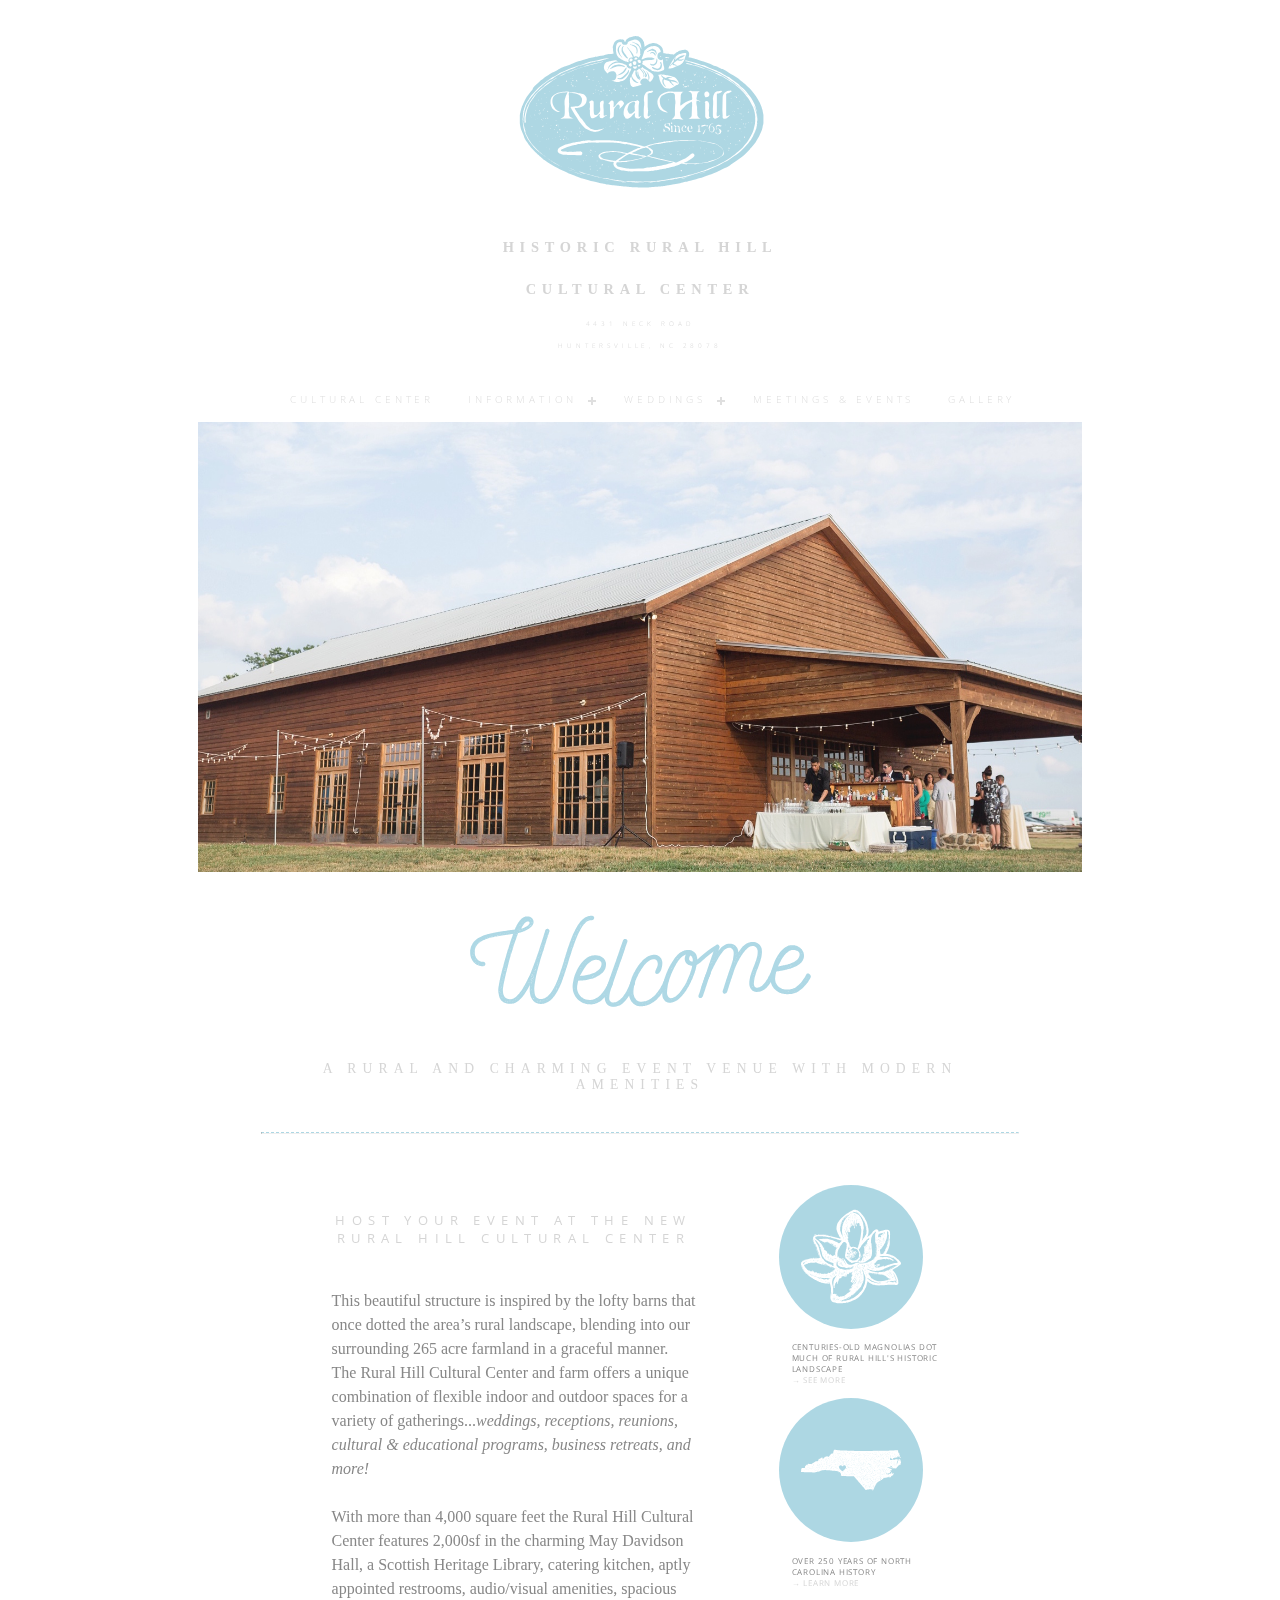
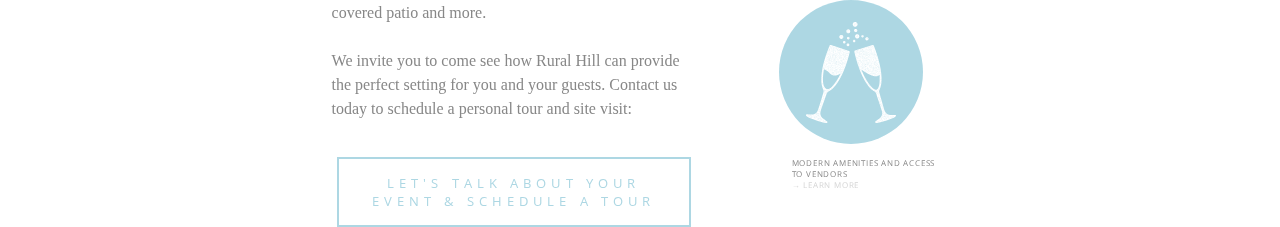
<file: index.html>
<!DOCTYPE html>
<!-- Rural Hill Events Website
design & development by Erin McCarthy
www.erinbmccarthy.com (c) 2017 -->

<html>
<!-- begin HTML -->

<head>
  <script type="text/javascript" src="js/jquery-3.2.1.min.js"></script>
  <!--javascript & jquery fade in effect -->
  <script type="text/javascript">
  $(document).ready(function() {
      $("body").css("display", "none");

      $("body").fadeIn(1000);

      $("a.transition").click(function(event){
          event.preventDefault();
          linkLocation = this.href;
          $("body").fadeOut(1000, redirectPage);
      });

      function redirectPage() {
          window.location = linkLocation;
      }
  });
  </script>

<!-- begin HEAD : metadata, charencoding
title, stylesheets, scripts, googlefonts. -->

<meta charset='utf-8'>
  <meta http-equiv="X-UA-Compatible" content="IE=edge">
  <meta name="viewport" content="width=device-width, initial-scale=1">

 <link rel="stylesheet" type="text/css" href="css/nav.css">
 <link rel="stylesheet" type="text/css" href="css/global.css">
 <script src="js/script.js"></script>
 <link href="https://fonts.googleapis.com/css?family=Open+Sans|Open+Sans+Condensed:300|Tinos" rel="stylesheet">




</head>
<!--end head -->

<body>

<!-- begin body -->

<div id="logo">
  <a href="index.html"><img class="logo" src="img/Logo.svg"></a>
  <h3>Historic Rural Hill</h3>
  <h3>Cultural Center</h3>
  <h4>4431 Neck Road</h4>
  <h4>Huntersville, NC 28078</h4><br>
</div>
<div id='wrapper'>
<div id='cssmenu'>
<ul>
   <li><a href='index.html' class="transition">Cultural Center</a></li>
   <li class='active'><a href='info.html' class="transition">Information</a>
      <ul>
         <li><a href='directions.html' class="transition">Directions</a>
         <li><a href='vendors.html' class="transition">Vendors</a></li>
         <li><a href='contact.html' class="transition">Contact</a></li>
      </ul>
   </li>
   <li class='active'><a href='weddings.html' class="transition">Weddings</a>
      <ul>
         <li><a href='policies.html' class="transition">Policies</a></li>
         <li><a href='amenities.html' class="transition">Amenities</a></li>
         <li><a href='vendors.html' class="transition">Vendors</a></li>
         <li><a href='gallery.html' class="transition">Gallery</a></li>
      </ul>
   </li>
   <li><a href='meet_events.html' class="transition">Meetings &amp; Events</a></li>
   <li><a href='gallery.html' class="transition">Gallery</a></li>
</ul>
</div>

<div class="container">
<div id = "slideshow" class ="hero">
    <div><img class =" heroimg" src = 'img/HomePhoto.jpg'></div>
    <div><img class="heroimg" src="img/weddings_hero_1.jpg"></div>
    <div><img class="heroimg" src="img/about_hero_1.jpg"></div>
</div>

<div class="welcome1"><img class="welcome-1" src="img/RH_Welcome.svg"></div>
<div class="charm">
A rural and charming event venue with modern amenities<br><br><br>
<hr class= "footer-rule">
</div>

<script>
$("#slideshow > div:gt(0)").hide();

setInterval(function() { 
  $('#slideshow > div:first')
    .fadeOut(3000)
    .next()
    .fadeIn(3000)
    .end()
    .appendTo('#slideshow');
},  6000);
</script>
<div class="left-2"><br>
<div class="textpad"><h5>Host your event at the new Rural Hill Cultural Center</h5>
<p>This beautiful structure is inspired by the lofty barns that once dotted the area’s rural landscape, blending into our surrounding 265 acre farmland in a graceful manner. The Rural Hill Cultural Center and farm offers a unique combination of flexible indoor and outdoor spaces for a variety of gatherings...<i>weddings, receptions, reunions, cultural &amp; educational programs, business retreats, and more!</i><br><br>With more than 4,000 square feet the Rural Hill Cultural Center features 2,000sf in the charming May Davidson Hall, a Scottish Heritage Library, catering kitchen, aptly appointed restrooms, audio/visual amenities, spacious covered patio and more.<br><br>We invite you to come see how Rural Hill can provide the perfect setting for you and your guests. Contact us today to schedule a personal tour and site visit:</p></div>
<button>Let's Talk About Your Event &amp; Schedule a Tour</button>
    
    </div>
<div class="right-1">
    <div class="circle">
    <img class="in-circle" src="img/RH_Magnolia.svg">
    </div>
    <div class="circlelink">Centuries-Old magnolias dot much of Rural Hill's Historic Landscape<br><a class= "circle-link" href="GALLERY.html">&rarr; SEE More</a></div>
    <div class="circle">
    <img class="in-circle" src="img/RH_NC.svg"></div>
    <div class="circlelink">Over 250 years of North
        Carolina history <br><a class= "circle-link" href="info.html">&rarr; Learn More</a></div>
    <div class="circle">
    <img class="in-circle" src="img/RH_event.svg"></div>
    <div class="circlelink">Modern amenities and access to vendors <br><a class= "circle-link" href="info.html">&rarr; Learn More</a></div>
</div>
<div class = "footer"></div>
    </div>

    </div>

    </body>
</html>
</file>
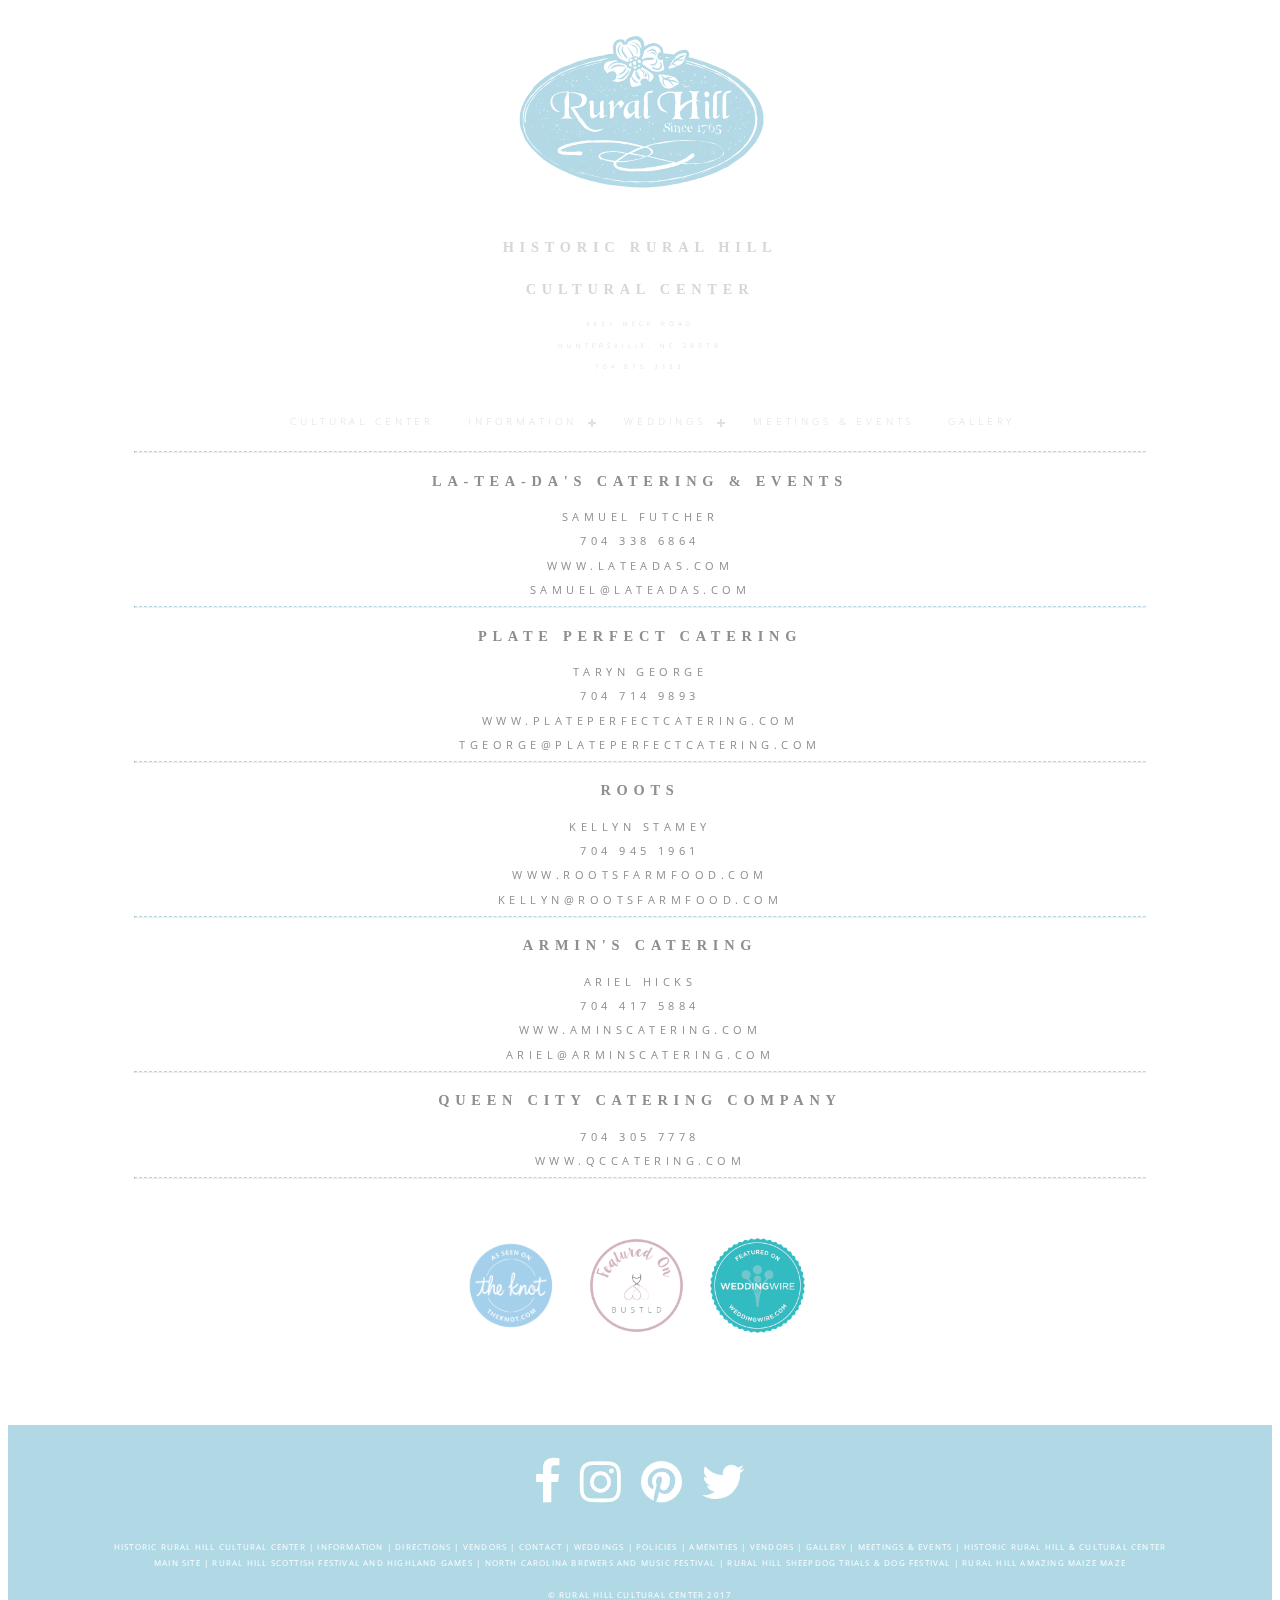
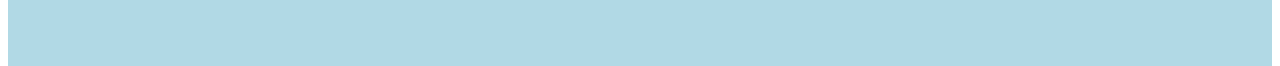
<file: contact.html>
<!DOCTYPE html>
<!-- Rural Hill Events Website
design & development by Erin McCarthy
www.erinbmccarthy.com (c) 2017 -->

<html>
<!-- begin HTML -->

<head>
  <script type="text/javascript" src="js/jquery-3.2.1.min.js"></script>
  <!--javascript & jquery fade in effect -->
  <script type="text/javascript">
  $(document).ready(function() {
      $("body").css("display", "none");

      $("body").fadeIn(1000);

      $("a.transition").click(function(event){
          event.preventDefault();
          linkLocation = this.href;
          $("body").fadeOut(1000, redirectPage);
      });

      function redirectPage() {
          window.location = linkLocation;
      }
  });
  </script>

<!-- begin HEAD : metadata, charencoding
title, stylesheets, scripts, googlefonts. -->

<meta charset='utf-8'>
  <meta http-equiv="X-UA-Compatible" content="IE=edge">
  <meta name="viewport" content="width=device-width, initial-scale=1">

 <link rel="stylesheet" type="text/css" href="css/nav.css">
 <link rel="stylesheet" type="text/css" href="css/global.css">
 <script src="js/script.js"></script>
 <link href="https://fonts.googleapis.com/css?family=Open+Sans|Open+Sans+Condensed:300|Tinos" rel="stylesheet">
<link rel="stylesheet" href="https://cdnjs.cloudflare.com/ajax/libs/font-awesome/4.7.0/css/font-awesome.min.css">



</head>
<!--end head -->

<body>

<!-- begin body -->

<div id="logo">
  <a href="index.html"><img class="logo" src="img/Logo.svg"></a>
  <h3>Historic Rural Hill</h3>
  <h3>Cultural Center</h3>
  <h4>4431 Neck Road</h4>
  <h4>Huntersville, NC 28078</h4>
  <h4>704 875 3133</h4><br>
</div>
<div id='wrapper'>
<div id='cssmenu'>
<ul>
   <li><a href='index.html' class="transition">Cultural Center</a></li>
   <li class='active'><a href='info.html' class="transition">Information</a>
      <ul>
         <li><a href='directions.html' class="transition">Directions</a>
         <li><a href='vendors.html' class="transition">Vendors</a></li>
         <li><a href='contact.html' class="transition">Contact</a></li>
      </ul>
   </li>
   <li class='active'><a href='weddings.html' class="transition">Weddings</a>
      <ul>
         <li><a href='policies.html' class="transition">Policies</a></li>
         <li><a href='amenities.html' class="transition">Amenities</a></li>
         <li><a href='vendors.html' class="transition">Vendors</a></li>
         <li><a href='gallery.html' class="transition">Gallery</a></li>
      </ul>
   </li>
   <li><a href='meet_events.html' class="transition">Meetings &amp; Events</a></li>
   <li><a href='gallery.html' class="transition">Gallery</a></li>
</ul>
</div>

<div class="container">

<!-- begin information -->
    <div class ="centerdiv">
    <div class= "textpad">
    <hr class= "footer-rule">
    <h3 style="color:gray">La-Tea-Da's Catering &amp; Events</h3>
    <h2 style="color:gray">Samuel Futcher</h2>
    <h2 style="color:gray">704 338 6864</h2>
    <h2><a style="color:gray" href="www.lateaads.com">www.lateadas.com</a></h2>
    <h2 style="color:gray">samuel@lateadas.com</h2>
    <hr class= "footer-rule">
    <h3 style="color:gray">Plate Perfect Catering</h3>
    <h2 style="color:gray">Taryn George</h2>
    <h2 style="color:gray">704 714 9893</h2>
    <h2><a href="www.plateperfectcatering.com" style="color:gray">www.plateperfectcatering.com</a></h2>
    <h2 style="color:gray">tgeorge@plateperfectcatering.com</h2>
    <hr class= "footer-rule">
    <h3 style="color:gray">Roots</h3>
    <h2 style="color:gray">Kellyn Stamey</h2>
    <h2 style="color:gray">704 945 1961</h2>
    <h2><a href="www.rootsfarmfood.com" style="color:gray">www.rootsfarmfood.com</a></h2>
    <h2 style="color:gray">kellyn@rootsfarmfood.com</h2>
    <hr class= "footer-rule">
    <h3 style="color:gray">Armin's Catering</h3>
    <h2 style="color:gray">Ariel Hicks</h2>
    <h2 style="color:gray">704 417 5884</h2>
    <h2><a href="www.arminscatering.com" style="color:gray">www.aminscatering.com</a></h2>
    <h2 style="color:gray">ariel@arminscatering.com</h2>
    <hr class= "footer-rule">
    <h3 style="color:gray">Queen City Catering Company</h3>
    <h2 style="color:gray">704 305 7778</h2>
    <h2><a href="www.QCcatering.com.com" style="color:gray">www.QCcatering.com</a></h2>
    <hr class= "footer-rule">
    </div>
    </div>
    
    

<!--begin footer -->
<div class = "footer1">
    <div class="links">
    <img  class= "vendor" src="img/VendorBadge_AsSeenOnWeb_fe690073f72a2750ec47dde6f9c1b5ca.png">
    <img class="vendor" src="img/Featured-On-Bustld-v1.0-300x300.png"><img class="vendor" src="img/640363_orig.png"></div></div>
<div class="footer2">
    <div class="social">
    <a href="#" id="fa" class="fa fa-facebook"></a>
    <a href="#" id ="fa" class="fa fa-instagram"></a>
    <a href="#" id = "fa" class="fa fa-pinterest"></a>
    <a href="#" id ="fa" class="fa fa-twitter"></a>
    </div>
    <div class="footwrap">
    <a href="index.html">Historic Rural Hill Cultural Center</a> |
    <a href="info.html">Information</a> |
    <a href="directions.html">Directions</a> |
    <a href="vendors.html">Vendors</a> |
    <a href="contact.html">Contact</a> |
    <a href="weddings.html">Weddings</a> |
    <a href="policies.html">Policies</a> |
    <a href="amenities.html">Amenities</a> |
    <a href="vendors.html">Vendors</a> |
    <a href="gallery.html">Gallery</a> |
    <a href="meet_events.html">Meetings &AMP; Events</a> |
    <a href="http://www.ruralhill.net/">Historic Rural Hill &amp; Cultural Center Main Site</a> |
    <a href="http://www.ruralhillscottishfestivals.net/Historic">Rural Hill Scottish Festival and Highland Games</a> |
    <a href="http://www.ncbrewersandmusic.com/">North Carolina Brewers and Music Festival</a> |
    <a href="http://www.ruralhill.net/SheepdogTrials.asp">Rural Hill Sheepdog Trials &amp; Dog Festival</a> |
    <a href="http://www.ruralhill.net/AmazingMaizeMaze.asp">Rural Hill Amazing Maize Maze</a><br><br>
    &copy; Rural Hill Cultural Center 2017<br>

    </div> <!--end footer 2-->
</div> <!--end container-->
    
</div>
</div><!--end wrapper-->
</body><!--end body-->
</html><!--end html-->
</file>
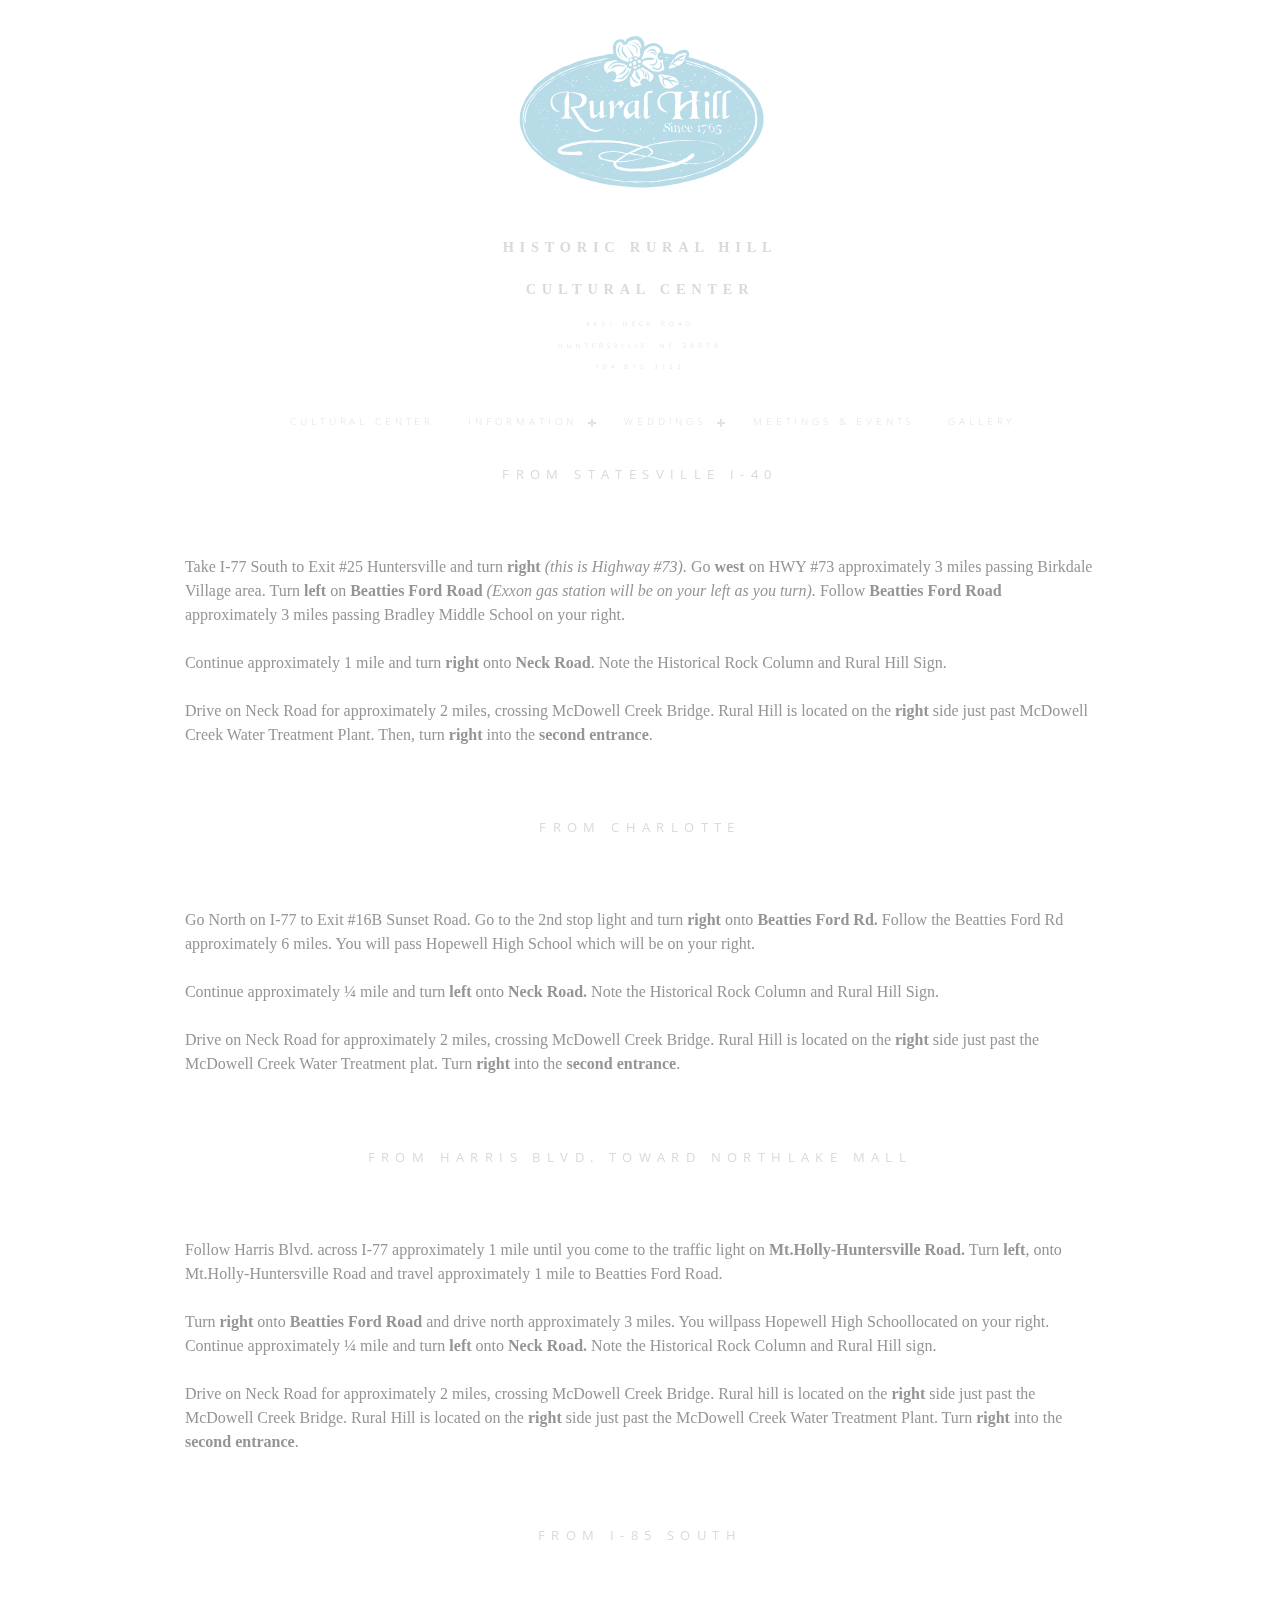
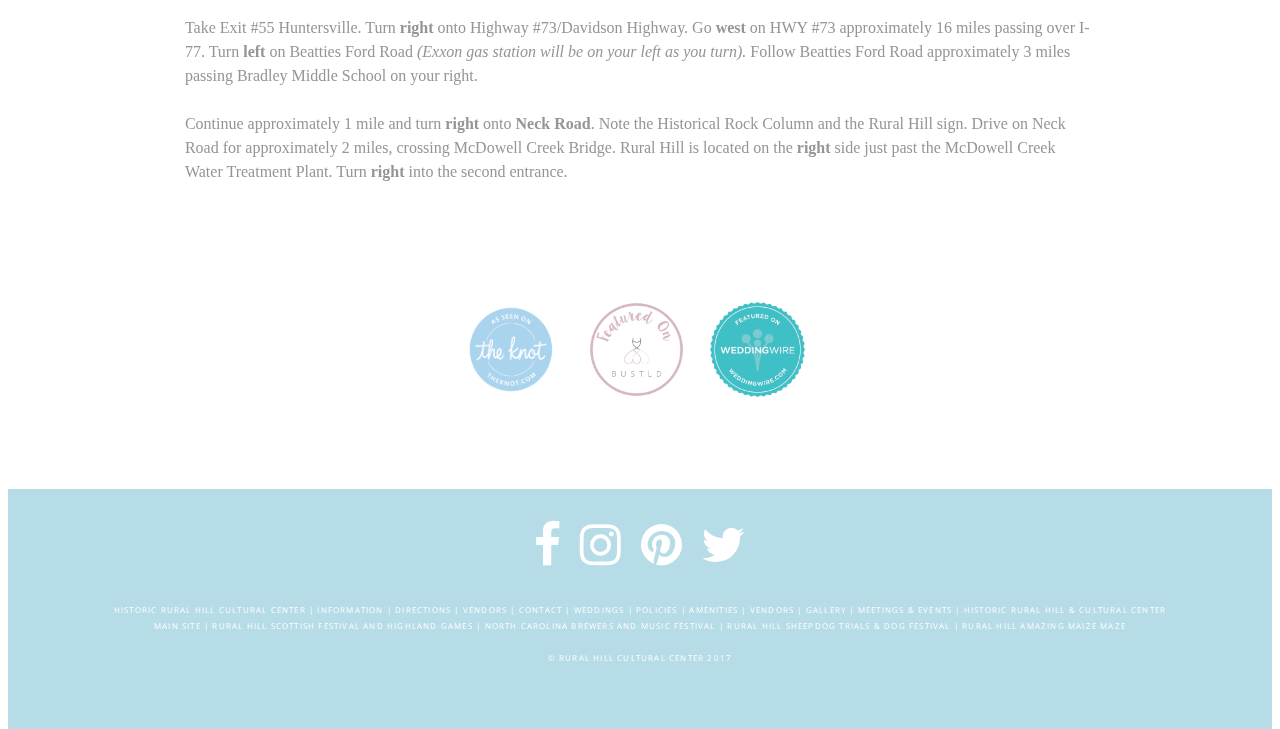
<file: directions.html>
<!DOCTYPE html>
<!-- Rural Hill Events Website
design & development by Erin McCarthy
www.erinbmccarthy.com (c) 2017 -->

<html>
<!-- begin HTML -->

<head>
  <script type="text/javascript" src="js/jquery-3.2.1.min.js"></script>
  <!--javascript & jquery fade in effect -->
  <script type="text/javascript">
  $(document).ready(function() {
      $("body").css("display", "none");

      $("body").fadeIn(1000);

      $("a.transition").click(function(event){
          event.preventDefault();
          linkLocation = this.href;
          $("body").fadeOut(1000, redirectPage);
      });

      function redirectPage() {
          window.location = linkLocation;
      }
  });
  </script>

<!-- begin HEAD : metadata, charencoding
title, stylesheets, scripts, googlefonts. -->

<meta charset='utf-8'>
  <meta http-equiv="X-UA-Compatible" content="IE=edge">
  <meta name="viewport" content="width=device-width, initial-scale=1">

 <link rel="stylesheet" type="text/css" href="css/nav.css">
 <link rel="stylesheet" type="text/css" href="css/global.css">
 <script src="js/script.js"></script>
 <link href="https://fonts.googleapis.com/css?family=Open+Sans|Open+Sans+Condensed:300|Tinos" rel="stylesheet">
<link rel="stylesheet" href="https://cdnjs.cloudflare.com/ajax/libs/font-awesome/4.7.0/css/font-awesome.min.css">



</head>
<!--end head -->

<body>

<!-- begin body -->

<div id="logo">
  <a href="index.html"><img class="logo" src="img/Logo.svg"></a>
  <h3>Historic Rural Hill</h3>
  <h3>Cultural Center</h3>
  <h4>4431 Neck Road</h4>
  <h4>Huntersville, NC 28078</h4>
  <h4>704 875 3133</h4><br>
</div>
<div id='wrapper'>
<div id='cssmenu'>
<ul>
   <li><a href='index.html' class="transition">Cultural Center</a></li>
   <li class='active'><a href='info.html' class="transition">Information</a>
      <ul>
         <li><a href='directions.html' class="transition">Directions</a>
         <li><a href='vendors.html' class="transition">Vendors</a></li>
         <li><a href='contact.html' class="transition">Contact</a></li>
      </ul>
   </li>
   <li class='active'><a href='weddings.html' class="transition">Weddings</a>
      <ul>
         <li><a href='policies.html' class="transition">Policies</a></li>
         <li><a href='amenities.html' class="transition">Amenities</a></li>
         <li><a href='vendors.html' class="transition">Vendors</a></li>
         <li><a href='gallery.html' class="transition">Gallery</a></li>
      </ul>
   </li>
   <li><a href='meet_events.html' class="transition">Meetings &amp; Events</a></li>
   <li><a href='gallery.html' class="transition">Gallery</a></li>
</ul>
</div>

<div class="container">

<!-- begin information -->
    <div class ="centerdiv">
    <div class= "textpad">
    <h5>From Statesville I-40</h5>
    <p>Take I-77 South to Exit #25 Huntersville and turn <strong>right</strong><I> (this is Highway #73).</I> Go <strong>west</strong> on HWY #73 approximately 3 miles passing Birkdale Village area. Turn <strong>left</strong> on <strong>Beatties Ford Road</strong> <i>(Exxon gas station will be on your left as you turn).</i> Follow <strong>Beatties Ford Road</strong> approximately 3 miles passing Bradley Middle School on your right.<br><br>
    Continue approximately 1 mile and turn <strong>right</strong> onto <strong>Neck Road</strong>. Note the Historical Rock Column and Rural Hill Sign.<br><br>
    Drive on Neck Road for approximately 2 miles, crossing McDowell Creek Bridge. Rural Hill is located on the <strong>right</strong> side just past McDowell Creek Water Treatment Plant. Then, turn <strong>right</strong> into the <strong>second entrance</strong>.</p>
    <h5>From Charlotte</h5>
    <p>Go North on I-77 to Exit #16B Sunset Road. Go to the 2nd stop light and turn <strong>right</strong> onto <strong>Beatties Ford Rd.</strong> Follow the Beatties Ford Rd approximately 6 miles. You will pass Hopewell High School which will be on your right.<br><br>Continue approximately &frac14; mile and turn <strong>left</strong> onto <strong>Neck Road.</strong> Note the Historical Rock Column and Rural Hill Sign.<br><br>Drive on Neck Road for approximately 2 miles, crossing McDowell Creek Bridge. Rural Hill is located on the <strong>right</strong> side just past the McDowell Creek Water Treatment plat. Turn <strong>right</strong> into the <strong>second entrance</strong>.</p>
    <h5>From Harris Blvd. toward Northlake Mall</h5>
    <p>Follow Harris Blvd. across I-77 approximately 1 mile until you come to the traffic light on <strong>Mt.Holly-Huntersville Road.</strong> Turn <strong>left</strong>, onto Mt.Holly-Huntersville Road and travel approximately 1 mile to Beatties Ford Road.<br><br>Turn <strong>right</strong> onto <strong>Beatties Ford Road</strong> and drive north approximately 3 miles. You willpass Hopewell High Schoollocated on your right. Continue approximately &frac14; mile and turn <strong>left</strong> onto <strong>Neck Road.</strong> Note the Historical Rock Column and Rural Hill sign.<br><br>Drive on Neck Road for approximately 2 miles, crossing McDowell Creek Bridge. Rural hill is located on the <strong>right</strong> side just past the McDowell Creek Bridge. Rural Hill is located on the <strong>right</strong> side just past the McDowell Creek Water Treatment Plant. Turn <strong>right</strong> into the <strong>second entrance</strong>.</p>
    
    <h5>From I-85 South</h5>
    <p>Take Exit #55 Huntersville. Turn <strong>right</strong> onto Highway #73/Davidson Highway. Go <strong>west</strong> on HWY #73 approximately 16 miles passing over I-77. Turn <strong>left</strong> on Beatties Ford Road <i>(Exxon gas station will be on your left as you turn).</i> Follow Beatties Ford Road approximately 3 miles passing Bradley Middle School on your right.<br><br>
    Continue approximately 1 mile and turn <strong>right</strong> onto <strong>Neck Road</strong>. Note the Historical Rock Column and the Rural Hill sign. Drive on Neck Road for approximately 2 miles, crossing McDowell Creek Bridge. Rural Hill is located on the <strong>right</strong> side just past the McDowell Creek Water Treatment Plant. Turn <strong>right</strong> into the second entrance.
    </p>
        
        
        
        
        
    </div>
    </div>
    
    

<!--begin footer -->
<div class = "footer1">
    <div class="links">
    <img  class= "vendor" src="img/VendorBadge_AsSeenOnWeb_fe690073f72a2750ec47dde6f9c1b5ca.png">
    <img class="vendor" src="img/Featured-On-Bustld-v1.0-300x300.png"><img class="vendor" src="img/640363_orig.png"></div></div>
<div class="footer2">
    <div class="social">
    <a href="#" id="fa" class="fa fa-facebook"></a>
    <a href="#" id ="fa" class="fa fa-instagram"></a>
    <a href="#" id = "fa" class="fa fa-pinterest"></a>
    <a href="#" id ="fa" class="fa fa-twitter"></a>
    </div>
    <div class="footwrap">
    <a href="index.html">Historic Rural Hill Cultural Center</a> |
    <a href="info.html">Information</a> |
    <a href="directions.html">Directions</a> |
    <a href="vendors.html">Vendors</a> |
    <a href="contact.html">Contact</a> |
    <a href="weddings.html">Weddings</a> |
    <a href="policies.html">Policies</a> |
    <a href="amenities.html">Amenities</a> |
    <a href="vendors.html">Vendors</a> |
    <a href="gallery.html">Gallery</a> |
    <a href="meet_events.html">Meetings &AMP; Events</a> |
    <a href="http://www.ruralhill.net/">Historic Rural Hill &amp; Cultural Center Main Site</a> |
    <a href="http://www.ruralhillscottishfestivals.net/Historic">Rural Hill Scottish Festival and Highland Games</a> |
    <a href="http://www.ncbrewersandmusic.com/">North Carolina Brewers and Music Festival</a> |
    <a href="http://www.ruralhill.net/SheepdogTrials.asp">Rural Hill Sheepdog Trials &amp; Dog Festival</a> |
    <a href="http://www.ruralhill.net/AmazingMaizeMaze.asp">Rural Hill Amazing Maize Maze</a><br><br>
    &copy; Rural Hill Cultural Center 2017<br>

    </div> <!--end footer 2-->
</div> <!--end container-->
    
</div>
</div><!--end wrapper-->
</body><!--end body-->
</html><!--end html-->
</file>
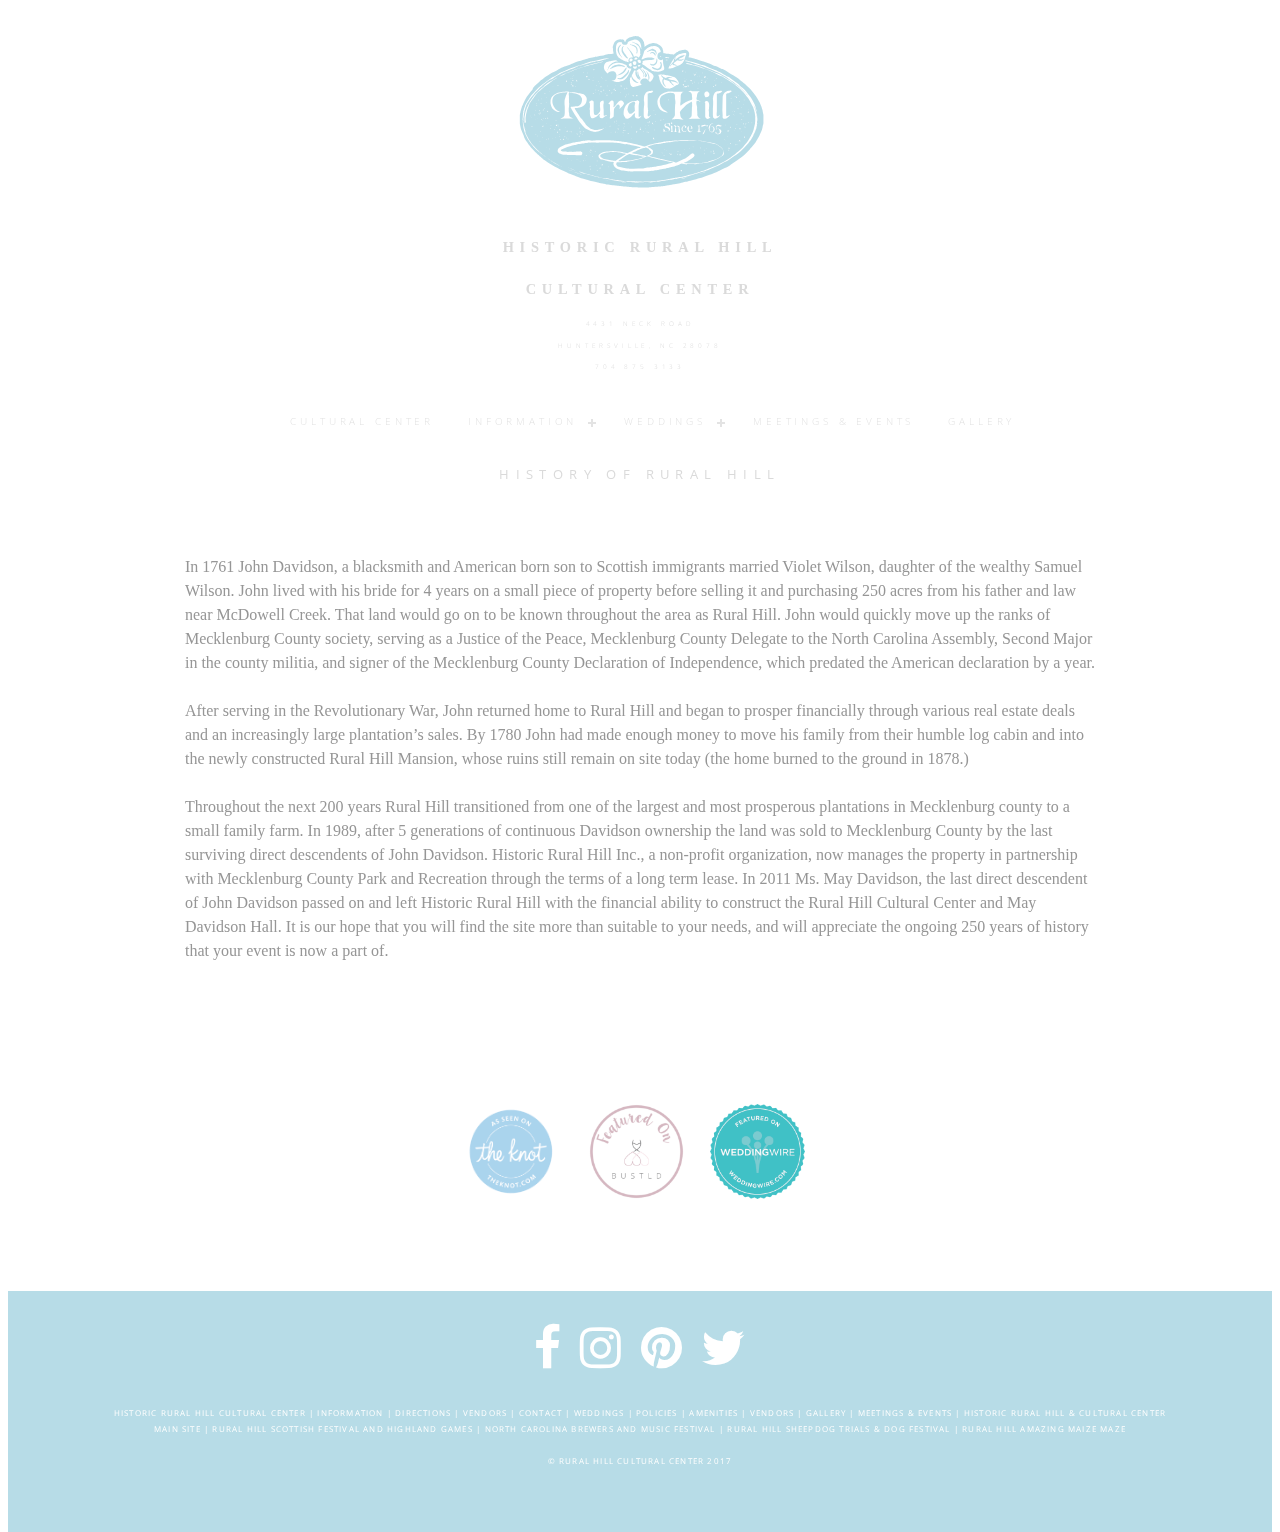
<file: info.html>
<!DOCTYPE html>
<!-- Rural Hill Events Website
design & development by Erin McCarthy
www.erinbmccarthy.com (c) 2017 -->

<html>
<!-- begin HTML -->

<head>
  <script type="text/javascript" src="js/jquery-3.2.1.min.js"></script>
  <!--javascript & jquery fade in effect -->
  <script type="text/javascript">
  $(document).ready(function() {
      $("body").css("display", "none");

      $("body").fadeIn(1000);

      $("a.transition").click(function(event){
          event.preventDefault();
          linkLocation = this.href;
          $("body").fadeOut(1000, redirectPage);
      });

      function redirectPage() {
          window.location = linkLocation;
      }
  });
  </script>

<!-- begin HEAD : metadata, charencoding
title, stylesheets, scripts, googlefonts. -->

<meta charset='utf-8'>
  <meta http-equiv="X-UA-Compatible" content="IE=edge">
  <meta name="viewport" content="width=device-width, initial-scale=1">

 <link rel="stylesheet" type="text/css" href="css/nav.css">
 <link rel="stylesheet" type="text/css" href="css/global.css">
 <script src="js/script.js"></script>
 <link href="https://fonts.googleapis.com/css?family=Open+Sans|Open+Sans+Condensed:300|Tinos" rel="stylesheet">
<link rel="stylesheet" href="https://cdnjs.cloudflare.com/ajax/libs/font-awesome/4.7.0/css/font-awesome.min.css">



</head>
<!--end head -->

<body>

<!-- begin body -->

<div id="logo">
  <a href="index.html"><img class="logo" src="img/Logo.svg"></a>
  <h3>Historic Rural Hill</h3>
  <h3>Cultural Center</h3>
  <h4>4431 Neck Road</h4>
  <h4>Huntersville, NC 28078</h4>
  <h4>704 875 3133</h4><br>
</div>
<div id='wrapper'>
<div id='cssmenu'>
<ul>
   <li><a href='index.html' class="transition">Cultural Center</a></li>
   <li class='active'><a href='info.html' class="transition">Information</a>
      <ul>
         <li><a href='directions.html' class="transition">Directions</a>
         <li><a href='vendors.html' class="transition">Vendors</a></li>
         <li><a href='contact.html' class="transition">Contact</a></li>
      </ul>
   </li>
   <li class='active'><a href='weddings.html' class="transition">Weddings</a>
      <ul>
         <li><a href='policies.html' class="transition">Policies</a></li>
         <li><a href='amenities.html' class="transition">Amenities</a></li>
         <li><a href='vendors.html' class="transition">Vendors</a></li>
         <li><a href='gallery.html' class="transition">Gallery</a></li>
      </ul>
   </li>
   <li><a href='meet_events.html' class="transition">Meetings &amp; Events</a></li>
   <li><a href='gallery.html' class="transition">Gallery</a></li>
</ul>
</div>

<div class="container">

<!-- begin information -->
    <div class ="centerdiv">
    <div class= "textpad">
    <h5>HISTORY OF RURAL HILL</h5>
    <p>In 1761 John Davidson, a blacksmith and American born son to Scottish immigrants married Violet Wilson, daughter of the wealthy Samuel Wilson. John lived with his bride for 4 years on a small piece of property before selling it and purchasing 250 acres from his father and law near McDowell Creek. That land would go on to be known throughout the area as Rural Hill. John would quickly move up the ranks of Mecklenburg County society, serving as a Justice of the Peace, Mecklenburg County Delegate to the North Carolina Assembly, Second Major in the county militia, and signer of the Mecklenburg County Declaration of Independence, which predated the American declaration by a year.<br><br>
        
    After serving in the Revolutionary War, John returned home to Rural Hill and began to prosper financially through various real estate deals and an increasingly large plantation’s sales. By 1780 John had made enough money to move his family from their humble log cabin and into the newly constructed Rural Hill Mansion, whose ruins still remain on site today (the home burned to the ground in 1878.)<br><br>
    
    Throughout the next 200 years Rural Hill transitioned from one of the largest and most prosperous plantations in Mecklenburg county to a small family farm. In 1989, after 5 generations of continuous Davidson ownership the land was sold to Mecklenburg County by the last surviving direct descendents of John Davidson. Historic Rural Hill Inc., a non-profit organization, now manages the property in partnership with Mecklenburg County Park and Recreation through the terms of a long term lease. In 2011 Ms. May Davidson, the last direct descendent of John Davidson passed on and left Historic Rural Hill with the financial ability to construct the Rural Hill Cultural Center and May Davidson Hall. It is our hope that you will find the site more than suitable to your needs, and will appreciate the ongoing 250 years of history that your event is now a part of.<br><br>
    
    </div>
    </div>
    
    

<!--begin footer -->
<div class = "footer1">
    <div class="links">
    <img  class= "vendor" src="img/VendorBadge_AsSeenOnWeb_fe690073f72a2750ec47dde6f9c1b5ca.png">
    <img class="vendor" src="img/Featured-On-Bustld-v1.0-300x300.png"><img class="vendor" src="img/640363_orig.png"></div></div>
<div class="footer2">
    <div class="social">
    <a href="#" id="fa" class="fa fa-facebook"></a>
    <a href="#" id ="fa" class="fa fa-instagram"></a>
    <a href="#" id = "fa" class="fa fa-pinterest"></a>
    <a href="#" id ="fa" class="fa fa-twitter"></a>
    </div>
    <div class="footwrap">
    <a href="index.html">Historic Rural Hill Cultural Center</a> |
    <a href="info.html">Information</a> |
    <a href="directions.html">Directions</a> |
    <a href="vendors.html">Vendors</a> |
    <a href="contact.html">Contact</a> |
    <a href="weddings.html">Weddings</a> |
    <a href="policies.html">Policies</a> |
    <a href="amenities.html">Amenities</a> |
    <a href="vendors.html">Vendors</a> |
    <a href="gallery.html">Gallery</a> |
    <a href="meet_events.html">Meetings &AMP; Events</a> |
    <a href="http://www.ruralhill.net/">Historic Rural Hill &amp; Cultural Center Main Site</a> |
    <a href="http://www.ruralhillscottishfestivals.net/Historic">Rural Hill Scottish Festival and Highland Games</a> |
    <a href="http://www.ncbrewersandmusic.com/">North Carolina Brewers and Music Festival</a> |
    <a href="http://www.ruralhill.net/SheepdogTrials.asp">Rural Hill Sheepdog Trials &amp; Dog Festival</a> |
    <a href="http://www.ruralhill.net/AmazingMaizeMaze.asp">Rural Hill Amazing Maize Maze</a><br><br>
    &copy; Rural Hill Cultural Center 2017<br>

    </div> <!--end footer 2-->
</div> <!--end container-->
    
</div>
</div><!--end wrapper-->
</body><!--end body-->
</html><!--end html-->
</file>
<file: css/nav.css>
@import url(http://fonts.googleapis.com/css?family=Montserrat:400,700);
#cssmenu,
#cssmenu ul,
#cssmenu ul li,
#cssmenu ul li a,
#cssmenu #menu-button {
  margin: 0;
  padding: 0;
  border: 0;
  list-style: none;
  line-height: 1;
  display: block;
  position: relative;
  -webkit-box-sizing: border-box;
  -moz-box-sizing: border-box;
  box-sizing: border-box;
}
#cssmenu:after,
#cssmenu > ul:after {
  content: ".";
  display: block;
  clear: both;
  visibility: hidden;
  line-height: 0;
  height: 0;
}
#cssmenu #menu-button {
  display: none;
}
#cssmenu {
  font-family: 'Open Sans', sans-serif;
  letter-spacing: 0.3em;
  font-weight: 200;
  font-size: 1em;
  background-color: white;
  width: 75%;
  margin-left: 21%;
  margin-right: 15%;
  z-index: 99999;
}
#cssmenu > ul > li {
  float: left;
}
#cssmenu.align-center > ul {
  font-size: 0;
  text-align: center;
}
#cssmenu.align-center > ul > li {
  display: inline-block;
  float: none;
}
#cssmenu.align-center ul ul {
  text-align: left;
}
#cssmenu.align-right > ul > li {
  float: right;
}
#cssmenu > ul > li > a {
  padding: 17px;
  font-size: 0.6em;
  letter-spacing: 0.4em;
  color: #dddddd;
  font-weight: 200;
  text-transform: uppercase;
  text-decoration: none;
}
#cssmenu > ul > li:hover > a {
  color: #ffffff;
  background-color: #A8D5E2;
  -webkit-transition: all .45s ease;
  -moz-transition: all .45s ease;
  -ms-transition: all .45s ease;
  -o-transition: all .45s ease;
  transition: all .45s ease;

}
#cssmenu > ul > li.has-sub > a {
  padding-right: 30px;
}
#cssmenu > ul > li.has-sub > a:after {
  position: absolute;
  top: 22px;
  right: 11px;
  width: 8px;
  height: 2px;
  display: block;
  background: #dddddd;
  content: '';
}
#cssmenu > ul > li.has-sub > a:before {
  position: absolute;
  top: 19px;
  right: 14px;
  display: block;
  width: 2px;
  height: 8px;
  background: #dddddd;
  content: '';
  -webkit-transition: all .25s ease;
  -moz-transition: all .25s ease;
  -ms-transition: all .25s ease;
  -o-transition: all .25s ease;
  transition: all .25s ease;
}
#cssmenu > ul > li.has-sub:hover > a:before {
  top: 23px;
  height: 0;
}
#cssmenu ul ul {
  position: absolute;
  left: -9999px;
}
#cssmenu.align-right ul ul {
  text-align: right;
}
#cssmenu ul ul li {
  height: 0;
  -webkit-transition: all .25s ease;
  -moz-transition: all .25s ease;
  -ms-transition: all .25s ease;
  -o-transition: all .25s ease;
  transition: all .25s ease;
}
#cssmenu li:hover > ul {
  left: auto;
}
#cssmenu.align-right li:hover > ul {
  left: auto;
  right: 0;
}
#cssmenu li:hover > ul > li {
  height: 35px;
}
#cssmenu ul ul ul {
  margin-left: 100%;
  top: 0;
}
#cssmenu.align-right ul ul ul {
  margin-left: 0;
  margin-right: 100%;
}
#cssmenu ul ul li a {
  border-bottom: 1px solid white;
  padding: 11px 15px;
  width: 170px;
  font-size: 0.6em;
  color: #dddddd;
  font-weight: 200;
  background: white;
  text-transform: uppercase;
  text-decoration: none;
}
#cssmenu ul ul li:last-child > a,
#cssmenu ul ul li.last-item > a {
  border-bottom: 0;
}
#cssmenu ul ul li:hover > a,
#cssmenu ul ul li a:hover {
  color: #ffffff;
  background-color: #A8D5E2;
  border-bottom: 1px solid #A8D5E2;
  -webkit-transition: all .45s ease;
  -moz-transition: all .45s ease;
  -ms-transition: all .45s ease;
  -o-transition: all .45s ease;
  transition: all .45s ease;

}
#cssmenu ul ul li.has-sub > a:after {
  position: absolute;
  top: 16px;
  right: 11px;
  width: 8px;
  height: 2px;
  display: block;
  background: #dddddd;
  content: '';
}
#cssmenu.align-right ul ul li.has-sub > a:after {
  right: auto;
  left: 11px;
}
#cssmenu ul ul li.has-sub > a:before {
  position: absolute;
  top: 13px;
  right: 14px;
  display: block;
  width: 2px;
  height: 8px;
  background: #dddddd;
  content: '';
  -webkit-transition: all .25s ease;
  -moz-transition: all .25s ease;
  -ms-transition: all .25s ease;
  -o-transition: all .25s ease;
  transition: all .25s ease;
}
#cssmenu.align-right ul ul li.has-sub > a:before {
  right: auto;
  left: 14px;
}
#cssmenu ul ul > li.has-sub:hover > a:before {
  top: 17px;
  height: 0;
}
@media all and (max-width: 768px), only screen and (-webkit-min-device-pixel-ratio: 2) and (max-width: 1024px), only screen and (min--moz-device-pixel-ratio: 2) and (max-width: 1024px), only screen and (-o-min-device-pixel-ratio: 2/1) and (max-width: 1024px), only screen and (min-device-pixel-ratio: 2) and (max-width: 1024px), only screen and (min-resolution: 192dpi) and (max-width: 1024px), only screen and (min-resolution: 2dppx) and (max-width: 1024px) {
  #cssmenu {
    width: 100%;
    margin: 0;
  }
  #cssmenu ul {
    width: 100%;
    display: none;
  }
  #cssmenu.align-center > ul {
    text-align: left;
  }
  #cssmenu ul li {
    width: 100%;
    border-top: 1px solid rgba(120, 120, 120, 0.2);
  }
  #cssmenu ul ul li,
  #cssmenu li:hover > ul > li {
    height: auto;
  }
  #cssmenu ul li a,
  #cssmenu ul ul li a {
    width: 100%;
    border-bottom: 0;
  }
  #cssmenu > ul > li {
    float: none;
  }
  #cssmenu ul ul li a {
    padding-left: 25px;
  }
  #cssmenu ul ul ul li a {
    padding-left: 35px;
  }
  #cssmenu ul ul li a {
    color: #dddddd;
    background: none;
  }
  #cssmenu ul ul li:hover > a,
  #cssmenu ul ul li.active > a {
    color: #ffffff;
  }
  #cssmenu ul ul,
  #cssmenu ul ul ul,
  #cssmenu.align-right ul ul {
    position: relative;
    left: 0;
    width: 100%;
    margin: 0;
    text-align: left;
  }
  #cssmenu > ul > li.has-sub > a:after,
  #cssmenu > ul > li.has-sub > a:before,
  #cssmenu ul ul > li.has-sub > a:after,
  #cssmenu ul ul > li.has-sub > a:before {
    display: none;
  }
  #cssmenu #menu-button {
    display: block;
    padding: 17px;
    color: #dddddd;
    cursor: pointer;
    font-size: 12px;
    text-transform: uppercase;
    font-weight: 700;
  }
  #cssmenu #menu-button:after {
    position: absolute;
    top: 22px;
    right: 17px;
    display: block;
    height: 4px;
    width: 20px;
    border-top: 2px solid #dddddd;
    border-bottom: 2px solid #dddddd;
    content: '';
  }
  #cssmenu #menu-button:before {
    position: absolute;
    top: 16px;
    right: 17px;
    display: block;
    height: 2px;
    width: 20px;
    background: #dddddd;
    content: '';
  }
  #cssmenu #menu-button.menu-opened:after {
    top: 23px;
    border: 0;
    height: 2px;
    width: 15px;
    background: #ffffff;
    -webkit-transform: rotate(45deg);
    -moz-transform: rotate(45deg);
    -ms-transform: rotate(45deg);
    -o-transform: rotate(45deg);
    transform: rotate(45deg);
  }
  #cssmenu #menu-button.menu-opened:before {
    top: 23px;
    background: #ffffff;
    width: 15px;
    -webkit-transform: rotate(-45deg);
    -moz-transform: rotate(-45deg);
    -ms-transform: rotate(-45deg);
    -o-transform: rotate(-45deg);
    transform: rotate(-45deg);
  }
  #cssmenu .submenu-button {
    position: absolute;
    z-index: 99;
    right: 0;
    top: 0;
    display: block;
    border-left: 1px solid rgba(120, 120, 120, 0.2);
    height: 46px;
    width: 46px;
    cursor: pointer;
  }
  #cssmenu .submenu-button.submenu-opened {
    background: #262626;
  }
  #cssmenu ul ul .submenu-button {
    height: 34px;
    width: 34px;
  }
  #cssmenu .submenu-button:after {
    position: absolute;
    top: 22px;
    right: 19px;
    width: 8px;
    height: 2px;
    display: block;
    background: #dddddd;
    content: '';
  }
  #cssmenu ul ul .submenu-button:after {
    top: 15px;
    right: 13px;
  }
  #cssmenu .submenu-button.submenu-opened:after {
    background: #ffffff;
  }
  #cssmenu .submenu-button:before {
    position: absolute;
    top: 19px;
    right: 22px;
    display: block;
    width: 2px;
    height: 8px;
    background: #dddddd;
    content: '';
  }
  #cssmenu ul ul .submenu-button:before {
    top: 12px;
    right: 16px;
  }
  #cssmenu .submenu-button.submenu-opened:before {
    display: none;
  }
}
</file>
<file: css/global.css>
/* reset the CSS here */
    $slides: 4;
    $time_per_slide: 4;
    $total_animation_time: $time_per_slide * $slides;
* {
  margin: 0;
/*  outline: 1pt solid lightpink;*/
}
@import url('https://fonts.googleapis.com/css?family=Open+Sans|Open+Sans+Condensed:300|Tinos');

/*font-family: 'Tinos', serif;
font-family: 'Open Sans', sans-serif;
font-family: 'Open Sans Condensed', sans-serif;*/

/*fade in and fade out effect */

body { display: none; }

/* navigation logo*/

#wrapper {
  background-color: white;
}
.logo {
  height: 20%;
  width: 20%;
  margin-left: 40%;
  margin-right: 40%;
  margin-top: 2%;
  margin-bottom: 2%;
}

.hero {
/*  background-color: skyblue;*/
  background-repeat: no-repeat;
  background-size: contain;
  height: 450px;
  width: 70%;
  margin-left: 15%;
  margin-right: 15%;
  z-index: 1;
  position: relative;
}

.heroimg {
  height: 100%;
  width: 100%;
  object-fit: cover;
  z-index: -1;
  position: absolute;
}

h1 {
  font-family: 'Tinos', 'Times New Roman', serif;
  font-size: 2.5em;
  /*line-height: 3em;*/
  letter-spacing: 0.1em;
  text-transform: none;
  /*font-style: italic;*/
  font-weight: 600;
  color: #A8D5E2;
  text-align: center;

}

h2 {
  font-family: 'Open Sans', 'Helvetica', sans-serif;
  font-size: 0.7em;
  /*font-style: italic;*/
  letter-spacing: 0.4em;
  font-weight: normal;
  text-transform: uppercase;
  text-align: center;
  color: lightgrey;
  /*line-height: 2em;*/
}

h3 {
  font-family: 'Tinos', 'Times New Roman', serif;
  font-size: 0.9em;
  text-transform: uppercase;
  letter-spacing: 0.4em;
  color: lightgrey;
  font-weight: 600;
  text-align: center;
  padding: 5px;
}

h4 {
  font-family: 'Open Sans', 'Helvetica', sans-serif;
  font-size: 0.4em;
  text-transform: uppercase;
  letter-spacing: 0.6em;
  color: lightgrey;
  font-weight: 100;
  text-align: center;
  padding: 2px;
}

h5 {
  font-family: 'Open Sans', 'Helvetica', sans-serif;
  font-size: 0.8em;
  /*font-style: italic;*/
  letter-spacing: 0.5em;
  font-weight: normal;
  text-transform: uppercase;
  text-align: center;
  color: lightgray;
  /*line-height: 2em;*/
}

.container {
  height: 100%;
  width: 100%;
}

.wrapper1 {
  width: 60%;
  margin-left: 10%;
  margin-right: 10%;
  font-family: 'Tinos', 'Times New Roman', sans-serif;
  color: grey;
  font-size: 1em;
  line-height: 1.5em;
  font-weight: 200;
  letter-spacing: 1px;
  margin-left: 20%;
  margin-right: 20%;
  margin-top: 35px;

}



.welcome1 {
  width: 70%;
  margin-left: 15%;
  margin-right: 15%;
  margin-top: 3%;
  /*margin-bottom: 2%;*/
  /*background-color: skyblue;*/
  /*outline: solid 1pt moccasin;*/
  height: 7%;
  float: left;
}
a {
  text-decoration: none;
  color: lightgrey;
}

a:hover {
  text-decoration: underline;
  font-weight: bolder;
  color: #A8D5E2;
  -webkit-transition: all .25s ease;
  -moz-transition: all .25s ease;
  -ms-transition: all .25s ease;
  -o-transition: all .25s ease;
  transition: all .25s ease;
}



p {
  color: grey;
  font-family: 'Tinos', 'Times New Roman', serif;
  font-size: 1em;
  line-height: 1.5em;
  padding: 5%;

}

.footer-rule {
	border-top: 1px dashed #A8D5E2;
}


.welcome-1 {
    height: 40%;
    width: 40%;
    padding-left: 30%;
    padding-right: 30%;
}

.charm {
    margin-top: 15%;
    margin-bottom: 3%;
    font-family: 'Tinos', 'Times New Roman', serif;
    font-size: 0.85em;
    color: lightgrey;
    text-transform: uppercase;
    letter-spacing: 0.45em;
    margin-left: 20%;
    margin-right: 20%;
    text-align: center;
}

/*.left-1{
    margin-left: 10%;
    height: 500px;
    background-color: skyblue;
    width: 20%;
    float:left;
    background-size: contain;
}

.leftcontain {
    height: 100%;
    width: 100%;
    object-fit: cover;
}*/


.left-2{
    height:100%;
/*    background-color: gray;*/
    width:40%;
    float: left;
    margin-left: 20%;
}

.textpad {
    margin-left: 10%;
    margin-right: 10%;
}

.right-1{
    margin-right: 20%;
    height: 100%;
/*    background-color: azure;*/
    width: 20%;
    float: right;
}

.circle {
    background-color: #A8D5E2;
    border-radius: 50%;
    margin: 5%;
    height: 9em;
    width: 9em;
}

.in-circle {
    height: 70%;
    width: 70%;
    padding: 15%;
}

.circlelink {
    padding-left: 10%;
    padding-right: 30%;
    font-family: 'Open Sans', 'Helvetica', sans-serif;
    font-size: 0.5em;
    text-transform: uppercase;
    color: gray;
    letter-spacing: 0.1em;
}

.circle-link {
}

button {
    background-color: white; /* Green */
    font-family: 'Open Sans', 'Helvetica', sans-serif;
    text-transform: uppercase;
    font-size: 0.8em;
    letter-spacing: 0.4em;
    color: #a8d5e2;
    border: 2pt solid #a8d5e2;
    padding: 15px;
    text-align: center;
    display: inline-block;
    height: 10%;
    width: 70%;
    margin-left: 15%;
    margin-right: 15%;
}

button:hover{

    background-color: #a8d5e2;
    color: white;
  -webkit-transition: all .25s ease;
  -moz-transition: all .25s ease;
  -ms-transition: all .25s ease;
  -o-transition: all .25s ease;
  transition: all .25s ease;
}

.footer1 {
    margin-top: 0;
    height: 200px;
/*    background-color: #a8d5e2;*/
    width: 100%;
    float: left;
    margin-bottom: 3%;
}

.links {
/*    outline: 1pt solid pink;*/
    width: 30%;
    margin-top: 3%;
    margin-left: 35%;
    margin-right: 35%;
    
}

.vendor {
    height: 25%;
    width: 25%;
    padding: 3.5%;
}

.footer2 {
    margin-top: 0;
    height: 100%;
    width: 100%;
    background-color: #a8d5e2;
    float: left;
}

.footwrap {
    color: white;
    font-family: 'Open Sans', 'Helvetica', sans-serif;
    letter-spacing: 0.15em;
    text-transform: uppercase;
    padding-left: 8%;
    padding-right: 8%;

    padding-bottom: 5%;
    text-align: center;
    font-size: 0.5em;
    line-height: 2em;
}

.footwrap > a {
    color: white;
    font-family: 'Open Sans', 'Helvetica', sans-serif;
    letter-spacing: 0.15em;
    text-transform: uppercase;
}

.social {
    width: 20%;
    padding-left: 40%;
    padding-right: 40%;
    padding-top: 2%;
    padding-bottom: 2%;
    text-align: center;
}
#fa {
    
    font-size: 300%;
    width:auto;
    padding: 3%;
    color: white;
    text-align: center;
}

#fa:hover {
    text-decoration: none;
    opacity: 0.7;
}
</file>
